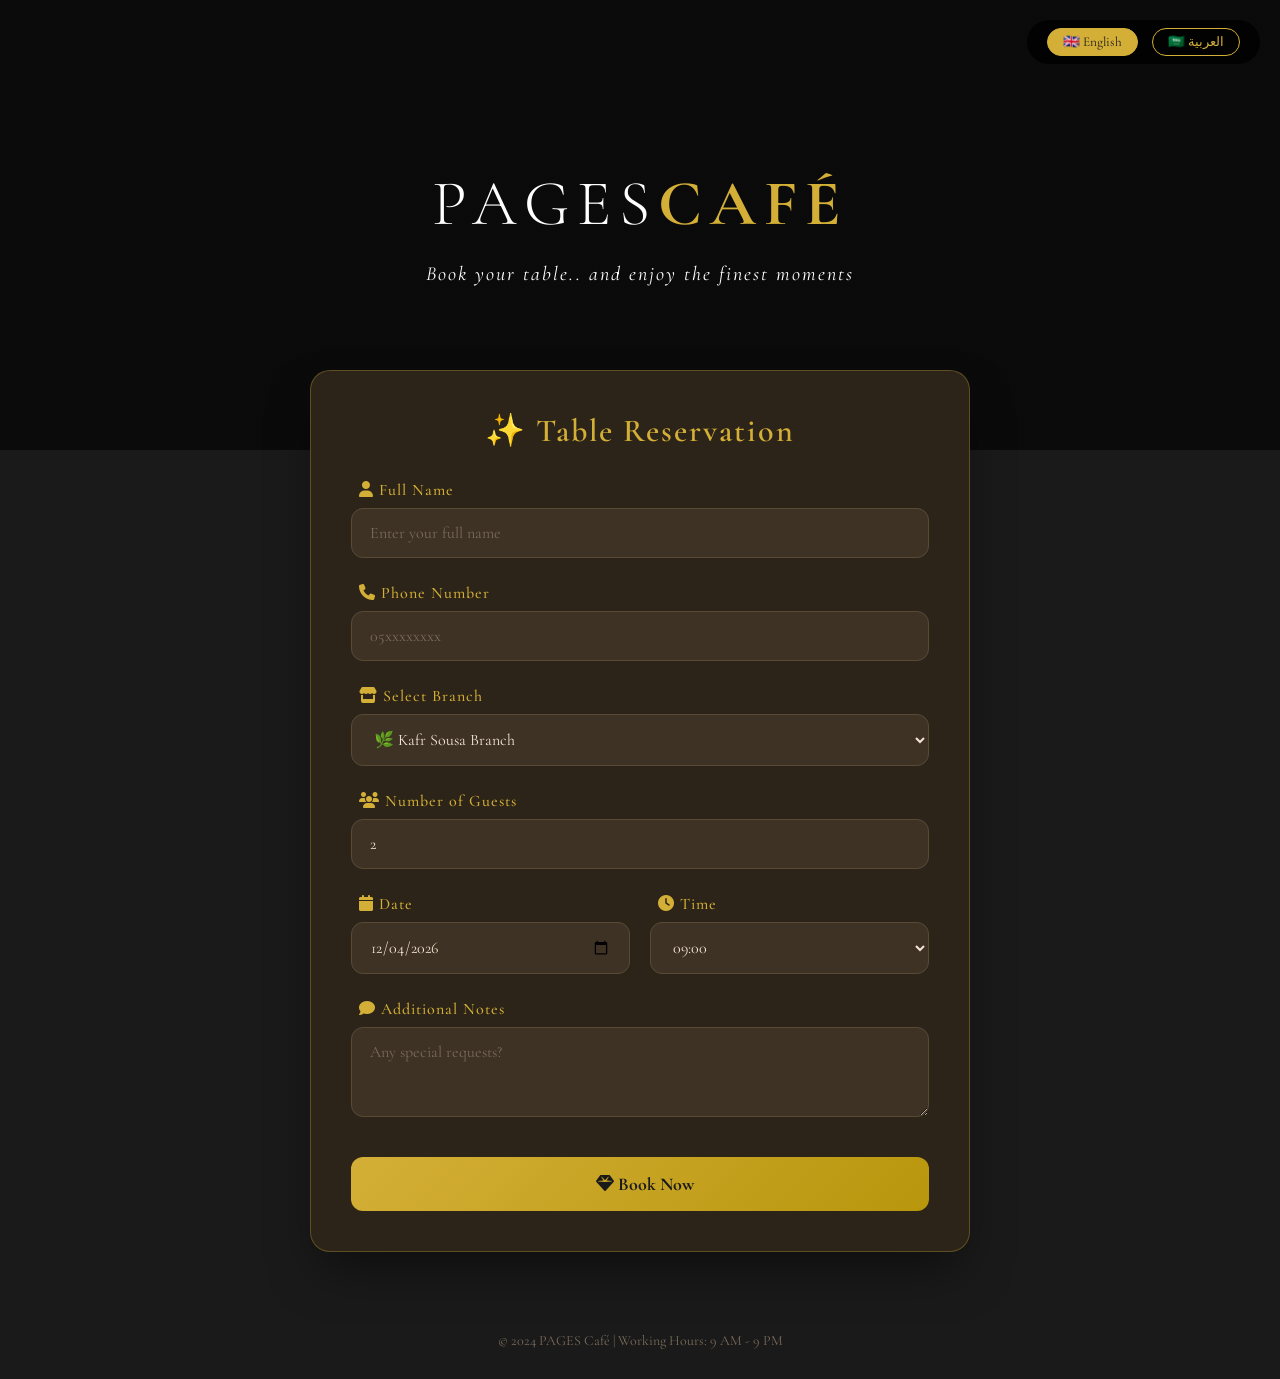
<file: index.html>
<!DOCTYPE html>
<html lang="en" dir="ltr">
<head>
    <meta charset="UTF-8">
    <meta name="viewport" content="width=device-width, initial-scale=1.0">
    <title>PAGES | Table Reservation</title>
    <link rel="stylesheet" href="style.css">
    <link href="https://fonts.googleapis.com/css2?family=Cormorant+Garamond:wght@300;400;500;600;700&display=swap" rel="stylesheet">
    <link rel="stylesheet" href="https://cdnjs.cloudflare.com/ajax/libs/font-awesome/6.4.0/css/all.min.css">
</head>
<body>
    <div class="language-switch">
        <button class="lang-btn active" onclick="setLanguage('en')">🇬🇧 English</button>
        <button class="lang-btn" onclick="setLanguage('ar')">🇸🇦 العربية</button>
    </div>

    <div class="hero-section">
        <div class="overlay"></div>
        <div class="hero-content">
            <h1 class="logo-text">PAGES<span>CAFÉ</span></h1>
            <p class="tagline" data-key="tagline">Book your table.. and enjoy the finest moments</p>
        </div>
    </div>

    <div class="container">
        <div class="booking-card">
            <h2 data-key="title">✨ Table Reservation</h2>
            
            <form id="reservationForm">
                <div class="form-group">
                    <label><i class="fas fa-user"></i> <span data-key="name">Full Name</span></label>
                    <input type="text" id="customerName" placeholder="Enter your full name" required>
                </div>

                <div class="form-group">
                    <label><i class="fas fa-phone"></i> <span data-key="phone">Phone Number</span></label>
                    <input type="tel" id="customerPhone" placeholder="05xxxxxxxx" required>
                </div>

                <div class="form-group">
                    <label><i class="fas fa-store"></i> <span data-key="branch">Select Branch</span></label>
                    <select id="branch">
                        <option value="Kafr Sousa Branch">🌿 Kafr Sousa Branch</option>
                        <option value="Al-Ghassani Branch">🏛️ Al-Ghassani Branch</option>
                        <option value="Al-Rawda Branch">🌸 Al-Rawda Branch</option>
                    </select>
                </div>

                <div class="form-group">
                    <label><i class="fas fa-users"></i> <span data-key="people">Number of Guests</span></label>
                    <input type="number" id="peopleCount" min="1" max="12" value="2" required>
                </div>

                <div class="form-row">
                    <div class="form-group">
                        <label><i class="fas fa-calendar"></i> <span data-key="date">Date</span></label>
                        <input type="date" id="date" required>
                    </div>
                    <div class="form-group">
                        <label><i class="fas fa-clock"></i> <span data-key="time">Time</span></label>
                        <select id="time">
                            <option value="09:00">09:00</option>
                            <option value="09:30">09:30</option>
                            <option value="10:00">10:00</option>
                            <option value="10:30">10:30</option>
                            <option value="11:00">11:00</option>
                            <option value="11:30">11:30</option>
                            <option value="12:00">12:00</option>
                            <option value="12:30">12:30</option>
                            <option value="13:00">13:00</option>
                            <option value="13:30">13:30</option>
                            <option value="14:00">14:00</option>
                            <option value="14:30">14:30</option>
                            <option value="15:00">15:00</option>
                            <option value="15:30">15:30</option>
                            <option value="16:00">16:00</option>
                            <option value="16:30">16:30</option>
                            <option value="17:00">17:00</option>
                            <option value="17:30">17:30</option>
                            <option value="18:00">18:00</option>
                            <option value="18:30">18:30</option>
                            <option value="19:00">19:00</option>
                            <option value="19:30">19:30</option>
                            <option value="20:00">20:00</option>
                            <option value="20:30">20:30</option>
                            <option value="21:00">21:00</option>
                        </select>
                    </div>
                </div>

                <div class="form-group">
                    <label><i class="fas fa-comment"></i> <span data-key="notes">Additional Notes</span></label>
                    <textarea id="notes" rows="3" placeholder="Any special requests?"></textarea>
                </div>

                <button type="submit" class="submit-btn">
                    <i class="fas fa-gem"></i> <span data-key="submit">Book Now</span>
                </button>
            </form>

            <div id="message"></div>
        </div>
    </div>

    <footer>
        <p>© 2024 PAGES Café | <span data-key="hours">Working Hours: 9 AM - 9 PM</span></p>
    </footer>

    <!-- النموذج المخفي لإرسال الإيميل -->
    <form id="hiddenEmailForm" style="display:none;" method="POST">
        <input type="text" name="name" id="hiddenName">
        <input type="text" name="phone" id="hiddenPhone">
        <input type="text" name="branch" id="hiddenBranch">
        <input type="text" name="people" id="hiddenPeople">
        <input type="text" name="date" id="hiddenDate">
        <input type="text" name="time" id="hiddenTime">
        <input type="text" name="notes" id="hiddenNotes">
        <input type="text" name="id" id="hiddenId">
        <input type="hidden" name="_subject" value="🫅 New Booking at PAGES Café!">
        <input type="hidden" name="_template" value="table">
        <input type="hidden" name="_captcha" value="false">
    </form>

    <script src="lang.js"></script>
    <script src="script.js"></script>
</body>
</html>
</file>
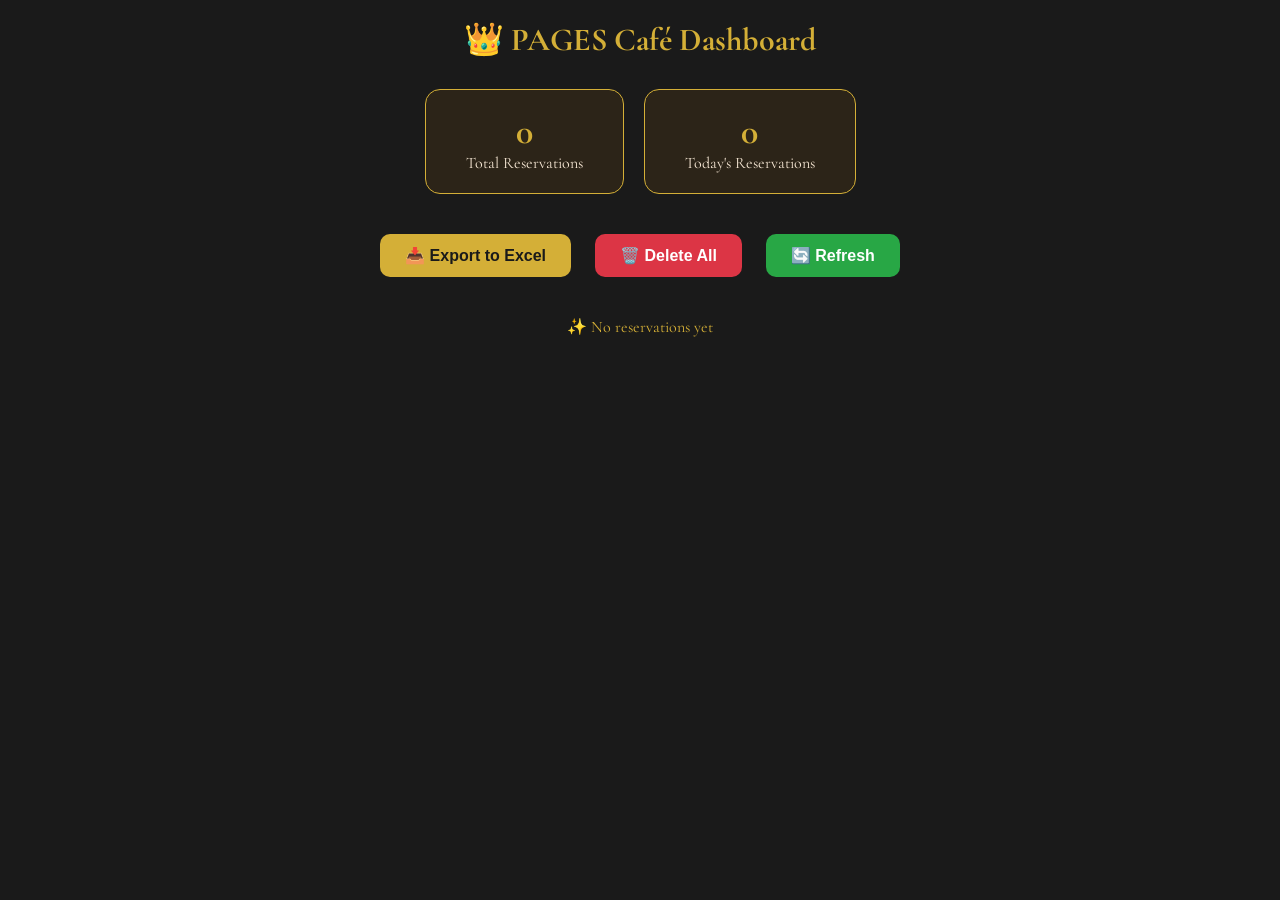
<file: dashboard.html>
<!DOCTYPE html>
<html lang="en" dir="ltr">
<head>
    <meta charset="UTF-8">
    <meta name="viewport" content="width=device-width, initial-scale=1.0">
    <title>Dashboard - PAGES Café</title>
    <link rel="stylesheet" href="style.css">
    <link href="https://fonts.googleapis.com/css2?family=Cormorant+Garamond:wght@300;400;500;600;700&display=swap" rel="stylesheet">
    <style>
        .container {
            max-width: 1200px;
            margin: 0 auto;
            padding: 20px;
        }
        h1 {
            color: #d4af37;
            text-align: center;
            margin-bottom: 30px;
        }
        .stats {
            display: flex;
            gap: 20px;
            justify-content: center;
            margin-bottom: 30px;
        }
        .stat-card {
            background: #2c2418;
            border: 1px solid #d4af37;
            border-radius: 15px;
            padding: 20px 40px;
            text-align: center;
        }
        .stat-card h3 {
            color: #d4af37;
            font-size: 36px;
        }
        .stat-card p {
            color: #f5e6d3;
        }
        .button-group {
            text-align: center;
            margin-bottom: 30px;
        }
        .btn-excel, .btn-delete-all, .btn-refresh {
            background: #d4af37;
            color: #1a1a1a;
            padding: 12px 25px;
            margin: 10px;
            border: none;
            border-radius: 10px;
            cursor: pointer;
            font-size: 16px;
            font-weight: bold;
        }
        .btn-delete-all {
            background: #dc3545;
            color: white;
        }
        .btn-refresh {
            background: #28a745;
            color: white;
        }
        .reservation-card {
            background: #2c2418;
            border: 1px solid rgba(212, 175, 55, 0.3);
            padding: 20px;
            margin-bottom: 20px;
            border-radius: 15px;
            position: relative;
        }
        .reservation-card h3 {
            color: #d4af37;
            margin-bottom: 10px;
        }
        .reservation-card p {
            margin: 8px 0;
            color: #f5e6d3;
        }
        .btn-delete {
            background: #dc3545;
            color: white;
            border: none;
            padding: 8px 20px;
            border-radius: 8px;
            cursor: pointer;
            position: absolute;
            top: 20px;
            right: 20px;
        }
        .no-reservations {
            text-align: center;
            color: #d4af37;
            padding: 50px;
            font-size: 20px;
        }
    </style>
</head>
<body>
    <div class="container">
        <h1>👑 PAGES Café Dashboard</h1>
        
        <div class="stats">
            <div class="stat-card">
                <h3 id="totalCount">0</h3>
                <p>Total Reservations</p>
            </div>
            <div class="stat-card">
                <h3 id="todayCount">0</h3>
                <p>Today's Reservations</p>
            </div>
        </div>

        <div class="button-group">
            <button onclick="exportToExcel()" class="btn-excel">📥 Export to Excel</button>
            <button onclick="deleteAllReservations()" class="btn-delete-all">🗑️ Delete All</button>
            <button onclick="refreshDashboard()" class="btn-refresh">🔄 Refresh</button>
        </div>

        <div id="reservationsList"></div>
    </div>

    <script src="script.js"></script>
    <script>
        function updateStats() {
            const reservations = getReservations();
            const today = new Date().toISOString().split('T')[0];
            const todayReservations = reservations.filter(r => r.date === today);
            document.getElementById('totalCount').innerText = reservations.length;
            document.getElementById('todayCount').innerText = todayReservations.length;
        }
        
        function refreshDashboard() {
            loadReservationsForDashboard();
            updateStats();
            console.log('🔄 تم تحديث لوحة التحكم');
        }
        
        // تحديث كل 5 ثواني
        refreshDashboard();
        setInterval(refreshDashboard, 5000);
    </script>
</body>
</html>
</file>
<file: style.css>
* {
    margin: 0;
    padding: 0;
    box-sizing: border-box;
}

body {
    font-family: 'Cormorant Garamond', 'Segoe UI', Tahoma, Geneva, Verdana, sans-serif;
    background: #1a1a1a;
    color: #333;
}

.hero-section {
    height: 50vh;
    background: linear-gradient(rgba(0,0,0,0.6), rgba(0,0,0,0.6)), url('https://images.unsplash.com/photo-1442512595331-e89e73853f31?ixlib=rb-4.0.3');
    background-size: cover;
    background-position: center;
    position: relative;
    display: flex;
    align-items: center;
    justify-content: center;
}

.hero-content {
    text-align: center;
    color: white;
    z-index: 2;
}

.logo-text {
    font-size: 64px;
    font-weight: 300;
    letter-spacing: 8px;
    margin-bottom: 20px;
}

.logo-text span {
    font-weight: 700;
    color: #d4af37;
}

.tagline {
    font-size: 20px;
    letter-spacing: 2px;
    font-style: italic;
}

.language-switch {
    position: fixed;
    top: 20px;
    right: 20px;
    z-index: 1000;
    background: rgba(0,0,0,0.8);
    padding: 8px 15px;
    border-radius: 50px;
    backdrop-filter: blur(10px);
}

.lang-btn {
    background: transparent;
    border: 1px solid #d4af37;
    color: #d4af37;
    padding: 5px 15px;
    margin: 0 5px;
    cursor: pointer;
    border-radius: 25px;
    font-family: inherit;
    transition: all 0.3s;
}

.lang-btn.active {
    background: #d4af37;
    color: #1a1a1a;
}

.lang-btn:hover {
    background: #d4af37;
    color: #1a1a1a;
}

.container {
    max-width: 700px;
    margin: -80px auto 50px;
    padding: 0 20px;
    position: relative;
    z-index: 10;
}

.booking-card {
    background: #2c2418;
    border-radius: 20px;
    padding: 40px;
    box-shadow: 0 25px 50px -12px rgba(0,0,0,0.5);
    border: 1px solid rgba(212, 175, 55, 0.3);
}

.booking-card h2 {
    color: #d4af37;
    text-align: center;
    font-size: 32px;
    margin-bottom: 30px;
    font-weight: 600;
    letter-spacing: 2px;
}

.form-group {
    margin-bottom: 25px;
}

.form-row {
    display: grid;
    grid-template-columns: 1fr 1fr;
    gap: 20px;
}

label {
    display: block;
    margin-bottom: 8px;
    color: #d4af37;
    font-weight: 500;
    font-size: 16px;
    letter-spacing: 1px;
}

label i {
    margin-left: 8px;
    color: #d4af37;
}

input, select, textarea {
    width: 100%;
    padding: 14px 18px;
    background: #3d3224;
    border: 1px solid #5a4a35;
    border-radius: 12px;
    font-size: 16px;
    color: #f5e6d3;
    font-family: inherit;
    transition: all 0.3s;
}

input:focus, select:focus, textarea:focus {
    outline: none;
    border-color: #d4af37;
    box-shadow: 0 0 0 3px rgba(212, 175, 55, 0.1);
}

input::placeholder, textarea::placeholder {
    color: #7a6b5a;
}

textarea {
    resize: vertical;
    min-height: 80px;
}

.submit-btn {
    width: 100%;
    padding: 16px;
    background: linear-gradient(135deg, #d4af37 0%, #b8960c 100%);
    color: #1a1a1a;
    border: none;
    border-radius: 12px;
    font-size: 18px;
    font-weight: bold;
    cursor: pointer;
    font-family: inherit;
    transition: all 0.3s;
    margin-top: 10px;
}

.submit-btn:hover {
    transform: translateY(-3px);
    box-shadow: 0 10px 25px rgba(212, 175, 55, 0.3);
}

.submit-btn i {
    margin-left: 10px;
}

#message {
    margin-top: 25px;
    padding: 15px;
    border-radius: 12px;
    text-align: center;
    display: none;
    font-weight: 500;
}

.success {
    background: rgba(40, 167, 69, 0.2);
    border: 1px solid #28a745;
    color: #28a745;
    display: block;
}

.error {
    background: rgba(220, 53, 69, 0.2);
    border: 1px solid #dc3545;
    color: #dc3545;
    display: block;
}

footer {
    text-align: center;
    padding: 30px;
    color: #7a6b5a;
    font-size: 14px;
}

@media (max-width: 768px) {
    .logo-text {
        font-size: 40px;
    }
    
    .booking-card {
        padding: 25px;
    }
    
    .form-row {
        grid-template-columns: 1fr;
        gap: 0;
    }
    
    .language-switch {
        top: 10px;
        right: 10px;
    }
}
</file>
